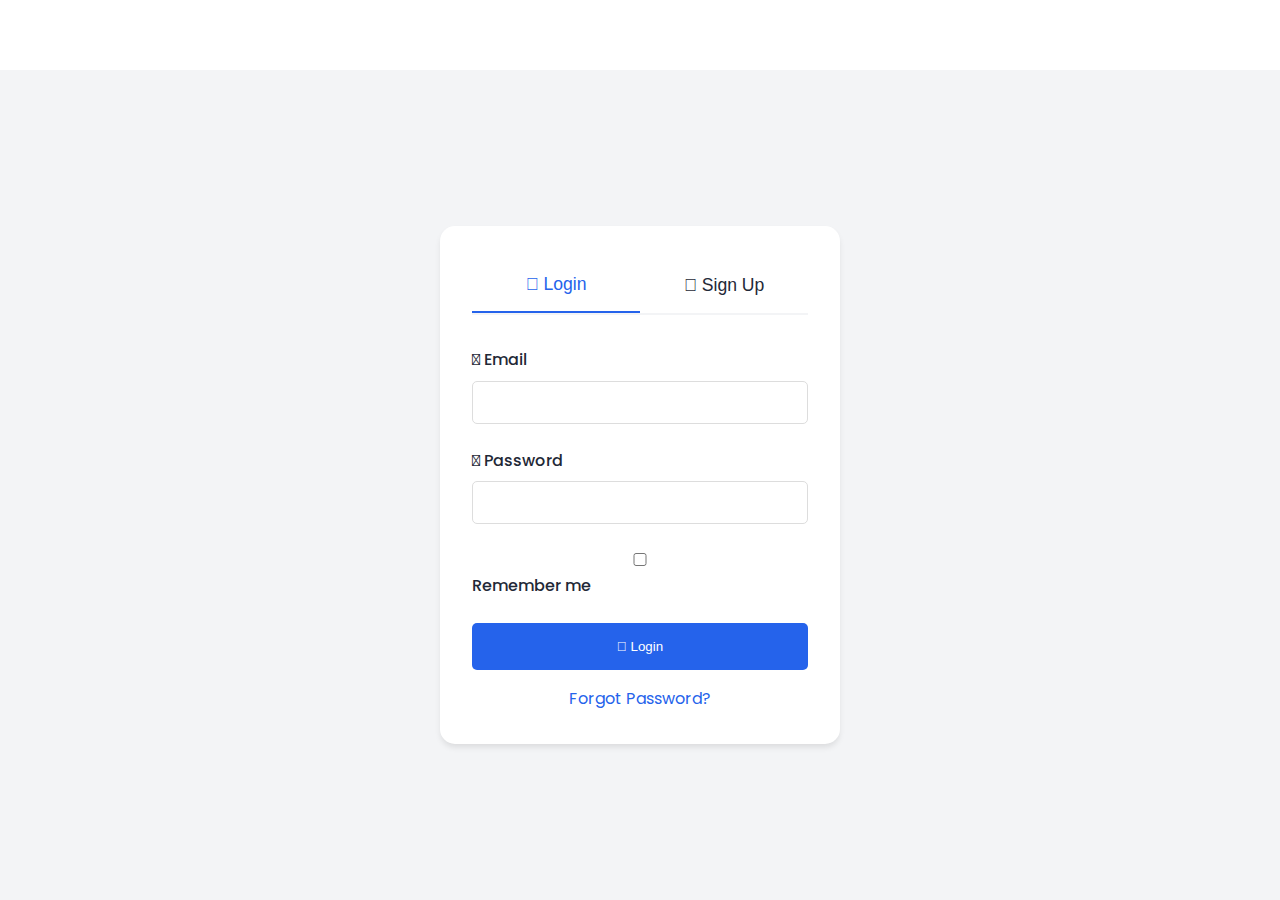
<file: auth.html>
<!DOCTYPE html>
<html lang="en">
<head>
    <meta charset="UTF-8">
    <meta name="viewport" content="width=device-width, initial-scale=1.0">
    <title>Login/Signup - CricketGear Pro</title>
    <link rel="stylesheet" href="css/style.css">
    <link rel="stylesheet" href="css/auth.css">
    <link href="https://fonts.googleapis.com/css2?family=Poppins:wght@300;400;500;600;700&display=swap" rel="stylesheet">
    <link rel="stylesheet" href="https://cdnjs.cloudflare.com/ajax/libs/font-awesome/6.0.0/css/all.min.css">
</head>
<body>
    <!-- Same navbar as index.html -->

    <main class="auth-page">
        <div class="auth-container">
            <div class="auth-tabs">
                <button class="tab-btn active" data-tab="login">
                    <i class="fa-duotone fa-sign-in"></i> Login
                </button>
                <button class="tab-btn" data-tab="signup">
                    <i class="fa-duotone fa-user-plus"></i> Sign Up
                </button>
            </div>

            <!-- Login Form -->
            <form id="loginForm" class="auth-form active" action="php/login.php" method="POST">
                <div class="form-group">
                    <label for="loginEmail">
                        <i class="fa-duotone fa-envelope"></i> Email
                    </label>
                    <input type="email" id="loginEmail" name="email" required>
                </div>
                <div class="form-group">
                    <label for="loginPassword">
                        <i class="fa-duotone fa-lock"></i> Password
                    </label>
                    <input type="password" id="loginPassword" name="password" required>
                </div>
                <div class="form-group remember-me">
                    <label>
                        <input type="checkbox" name="remember"> Remember me
                    </label>
                </div>
                <button type="submit" class="auth-btn">
                    <i class="fa-duotone fa-sign-in"></i> Login
                </button>
                <p class="form-footer">
                    <a href="#" class="forgot-password">Forgot Password?</a>
                </p>
            </form>

            <!-- Signup Form -->
            <form id="signupForm" class="auth-form" action="php/signup.php" method="POST">
                <div class="form-group">
                    <label for="signupName">
                        <i class="fa-duotone fa-user"></i> Full Name
                    </label>
                    <input type="text" id="signupName" name="name" required>
                </div>
                <div class="form-group">
                    <label for="signupEmail">
                        <i class="fa-duotone fa-envelope"></i> Email
                    </label>
                    <input type="email" id="signupEmail" name="email" required>
                </div>
                <div class="form-group">
                    <label for="signupPhone">
                        <i class="fa-duotone fa-phone"></i> Phone Number
                    </label>
                    <input type="tel" id="signupPhone" name="phone" required>
                </div>
                <div class="form-group">
                    <label for="signupPassword">
                        <i class="fa-duotone fa-lock"></i> Password
                    </label>
                    <input type="password" id="signupPassword" name="password" required>
                </div>
                <div class="form-group">
                    <label for="signupConfirmPassword">
                        <i class="fa-duotone fa-lock"></i> Confirm Password
                    </label>
                    <input type="password" id="signupConfirmPassword" name="confirm_password" required>
                </div>
                <div class="form-group terms">
                    <label>
                        <input type="checkbox" name="terms" required>
                        I agree to the Terms & Conditions
                    </label>
                </div>
                <button type="submit" class="auth-btn">
                    <i class="fa-duotone fa-user-plus"></i> Create Account
                </button>
            </form>
        </div>
    </main>

    <!-- Same footer as index.html -->

    <script src="js/auth.js"></script>
</body>
</html>
</file>
<file: css/style.css>
/* Base Styles */
:root {
    --primary-color: #2563eb;
    --secondary-color: #1e40af;
    --accent-color: #f97316;
    --text-color: #1f2937;
    --light-gray: #f3f4f6;
    --white: #ffffff;
    --shadow: 0 4px 6px -1px rgba(0, 0, 0, 0.1);
}

* {
    margin: 0;
    padding: 0;
    box-sizing: border-box;
}

body {
    font-family: 'Poppins', sans-serif;
    color: var(--text-color);
    line-height: 1.6;
}

/* Navbar */
.navbar {
    background: var(--white);
    box-shadow: var(--shadow);
    position: fixed;
    width: 100%;
    top: 0;
    z-index: 1000;
}

.nav-container {
    max-width: 1200px;
    margin: 0 auto;
    padding: 1rem;
    display: flex;
    justify-content: space-between;
    align-items: center;
}

.logo a {
    font-size: 1.5rem;
    font-weight: 700;
    color: var(--text-color);
    text-decoration: none;
}

.logo span {
    color: var(--primary-color);
}

.nav-links {
    display: flex;
    gap: 2rem;
    align-items: center;
}

.nav-links a {
    text-decoration: none;
    color: var(--text-color);
    font-weight: 500;
    transition: color 0.3s;
}

.nav-links a:hover {
    color: var(--primary-color);
}

.nav-links a.active {
    color: var(--primary-color);
}

.cart-icon {
    position: relative;
}

.cart-count {
    position: absolute;
    top: -8px;
    right: -8px;
    background: var(--accent-color);
    color: var(--white);
    font-size: 0.8rem;
    padding: 0.2rem 0.5rem;
    border-radius: 50%;
}

.mobile-menu {
    display: none;
    cursor: pointer;
}

/* Hero Section */
.hero {
    position: relative;
    height: 90vh;
    background-size: cover;
    background-position: center;
}

.hero-overlay {
    position: absolute;
    top: 0;
    left: 0;
    right: 0;
    bottom: 0;
    background: linear-gradient(
        to bottom,
        rgba(0, 0, 0, 0.7),
        rgba(0, 0, 0, 0.4) 60%,
        rgba(0, 0, 0, 0.7)
    );
}

.hero-content {
    position: relative;
    z-index: 1;
    max-width: 800px;
    padding: 2rem;
    text-align: center;
    margin: 0 auto;
    display: flex;
    flex-direction: column;
    justify-content: center;
    align-items: center;
    height: 100%;
    color: var(--white);
}

.hero-content h1 {
    font-size: 3.5rem;
    margin-bottom: 1rem;
    text-shadow: 2px 2px 4px rgba(0,0,0,0.3);
}

.hero-buttons {
    display: flex;
    gap: 1rem;
    justify-content: center;
    margin-top: 2rem;
}

.primary-btn, .secondary-btn {
    padding: 1rem 2rem;
    border-radius: 50px;
    font-weight: 500;
    text-decoration: none;
    transition: transform 0.3s;
}

.primary-btn {
    background: var(--primary-color);
    color: var(--white);
}

.secondary-btn {
    background: transparent;
    color: var(--white);
    border: 2px solid var(--white);
}

.primary-btn:hover, .secondary-btn:hover {
    transform: translateY(-3px);
}

/* Categories Section */
.categories {
    padding: 4rem 2rem;
    background: var(--light-gray);
}

.section-title {
    text-align: center;
    font-size: 2.5rem;
    margin-bottom: 3rem;
}

.category-grid {
    display: grid;
    grid-template-columns: repeat(auto-fit, minmax(300px, 1fr));
    gap: 2rem;
    max-width: 1200px;
    margin: 0 auto;
}

.category-card {
    position: relative;
    border-radius: 15px;
    overflow: hidden;
    box-shadow: var(--shadow);
    transition: transform 0.3s;
}

.category-card:hover {
    transform: translateY(-5px);
}

.category-card img {
    width: 100%;
    height: 300px;
    object-fit: cover;
    transition: transform 0.5s;
}

.category-card:hover img {
    transform: scale(1.1);
}

.category-content {
    position: absolute;
    bottom: 0;
    left: 0;
    right: 0;
    padding: 1.5rem;
    background: linear-gradient(transparent, rgba(0,0,0,0.8));
    color: var(--white);
    text-align: center;
}

/* Features Section */
.features {
    padding: 4rem 2rem;
}

.features-grid {
    display: grid;
    grid-template-columns: repeat(auto-fit, minmax(250px, 1fr));
    gap: 2rem;
    max-width: 1200px;
    margin: 0 auto;
}

.feature-card {
    text-align: center;
    padding: 2rem;
    background: var(--white);
    border-radius: 15px;
    box-shadow: var(--shadow);
    transition: transform 0.3s;
}

.feature-card:hover {
    transform: translateY(-5px);
}

.feature-card i {
    font-size: 2.5rem;
    color: var(--primary-color);
    margin-bottom: 1rem;
}

/* Footer */
footer {
    background: var(--text-color);
    color: var(--white);
    padding: 4rem 2rem 1rem;
}

.footer-content {
    display: grid;
    grid-template-columns: repeat(auto-fit, minmax(200px, 1fr));
    gap: 2rem;
    max-width: 1200px;
    margin: 0 auto;
}

.footer-section h3 {
    margin-bottom: 1rem;
}

.footer-section ul {
    list-style: none;
}

.footer-section ul li {
    margin-bottom: 0.5rem;
}

.footer-section a {
    color: var(--white);
    text-decoration: none;
    opacity: 0.8;
    transition: opacity 0.3s;
}

.footer-section a:hover {
    opacity: 1;
}

.footer-bottom {
    text-align: center;
    margin-top: 3rem;
    padding-top: 1rem;
    border-top: 1px solid rgba(255,255,255,0.1);
}

/* Responsive Design */
@media (max-width: 768px) {
    .nav-links {
        display: none;
    }

    .mobile-menu {
        display: block;
    }

    .hero-content h1 {
        font-size: 2.5rem;
    }

    .hero-buttons {
        flex-direction: column;
    }

    .category-grid {
        grid-template-columns: 1fr;
    }
}

/* Featured Products Section */
.featured-products {
    padding: 4rem 2rem;
    background: var(--light-gray);
}

.featured-grid {
    display: grid;
    grid-template-columns: repeat(auto-fill, minmax(280px, 1fr));
    gap: 2rem;
    max-width: 1400px;
    margin: 0 auto;
    padding: 2rem 0;
}

.featured-card {
    background: var(--white);
    border-radius: 15px;
    overflow: hidden;
    box-shadow: var(--shadow);
    transition: transform 0.3s;
    cursor: pointer;
}

.featured-card:hover {
    transform: translateY(-5px);
}

.featured-image {
    position: relative;
    padding-top: 100%;
    overflow: hidden;
}

.featured-image img {
    position: absolute;
    top: 0;
    left: 0;
    width: 100%;
    height: 100%;
    object-fit: cover;
    transition: transform 0.5s;
}

.featured-card:hover .featured-image img {
    transform: scale(1.1);
}

.featured-badge {
    position: absolute;
    top: 1rem;
    right: 1rem;
    padding: 0.5rem 1rem;
    background: var(--primary-color);
    color: var(--white);
    border-radius: 25px;
    font-size: 0.8rem;
    font-weight: 500;
    z-index: 2;
}

.featured-info {
    padding: 1.5rem;
    text-align: center;
}

.featured-info h3 {
    margin-bottom: 0.5rem;
    font-size: 1.1rem;
}

.featured-meta {
    display: flex;
    justify-content: center;
    gap: 2rem;
}

.rating {
    display: flex;
    align-items: center;
    gap: 0.5rem;
    color: #ffc107;
}

.rating span {
    color: var(--text-color);
}

.price {
    font-weight: 600;
    color: var(--primary-color);
}

/* Responsive adjustments */
@media (max-width: 768px) {
    .featured-grid {
        grid-template-columns: repeat(auto-fill, minmax(240px, 1fr));
        gap: 1rem;
        padding: 1rem;
    }
}
</file>
<file: css/auth.css>
.auth-page {
    min-height: calc(100vh - 70px);
    margin-top: 70px;
    display: flex;
    align-items: center;
    justify-content: center;
    padding: 2rem;
    background: var(--light-gray);
}

.auth-container {
    background: var(--white);
    padding: 2rem;
    border-radius: 15px;
    box-shadow: var(--shadow);
    width: 100%;
    max-width: 400px;
}

.auth-tabs {
    display: flex;
    margin-bottom: 2rem;
    border-bottom: 2px solid var(--light-gray);
}

.tab-btn {
    flex: 1;
    padding: 1rem;
    border: none;
    background: none;
    font-size: 1.1rem;
    font-weight: 500;
    color: var(--text-color);
    cursor: pointer;
    transition: color 0.3s;
}

.tab-btn.active {
    color: var(--primary-color);
    border-bottom: 2px solid var(--primary-color);
}

.auth-form {
    display: none;
}

.auth-form.active {
    display: block;
}

.form-group {
    margin-bottom: 1.5rem;
}

.form-group label {
    display: block;
    margin-bottom: 0.5rem;
    font-weight: 500;
}

.form-group input {
    width: 100%;
    padding: 0.8rem;
    border: 1px solid #ddd;
    border-radius: 5px;
    transition: border-color 0.3s;
}

.form-group input:focus {
    border-color: var(--primary-color);
    outline: none;
}

.auth-btn {
    width: 100%;
    padding: 1rem;
    background: var(--primary-color);
    color: var(--white);
    border: none;
    border-radius: 5px;
    font-weight: 500;
    cursor: pointer;
    transition: background 0.3s;
}

.auth-btn:hover {
    background: var(--secondary-color);
}

.form-footer {
    text-align: center;
    margin-top: 1rem;
}

.forgot-password {
    color: var(--primary-color);
    text-decoration: none;
}

.forgot-password:hover {
    text-decoration: underline;
}
</file>
